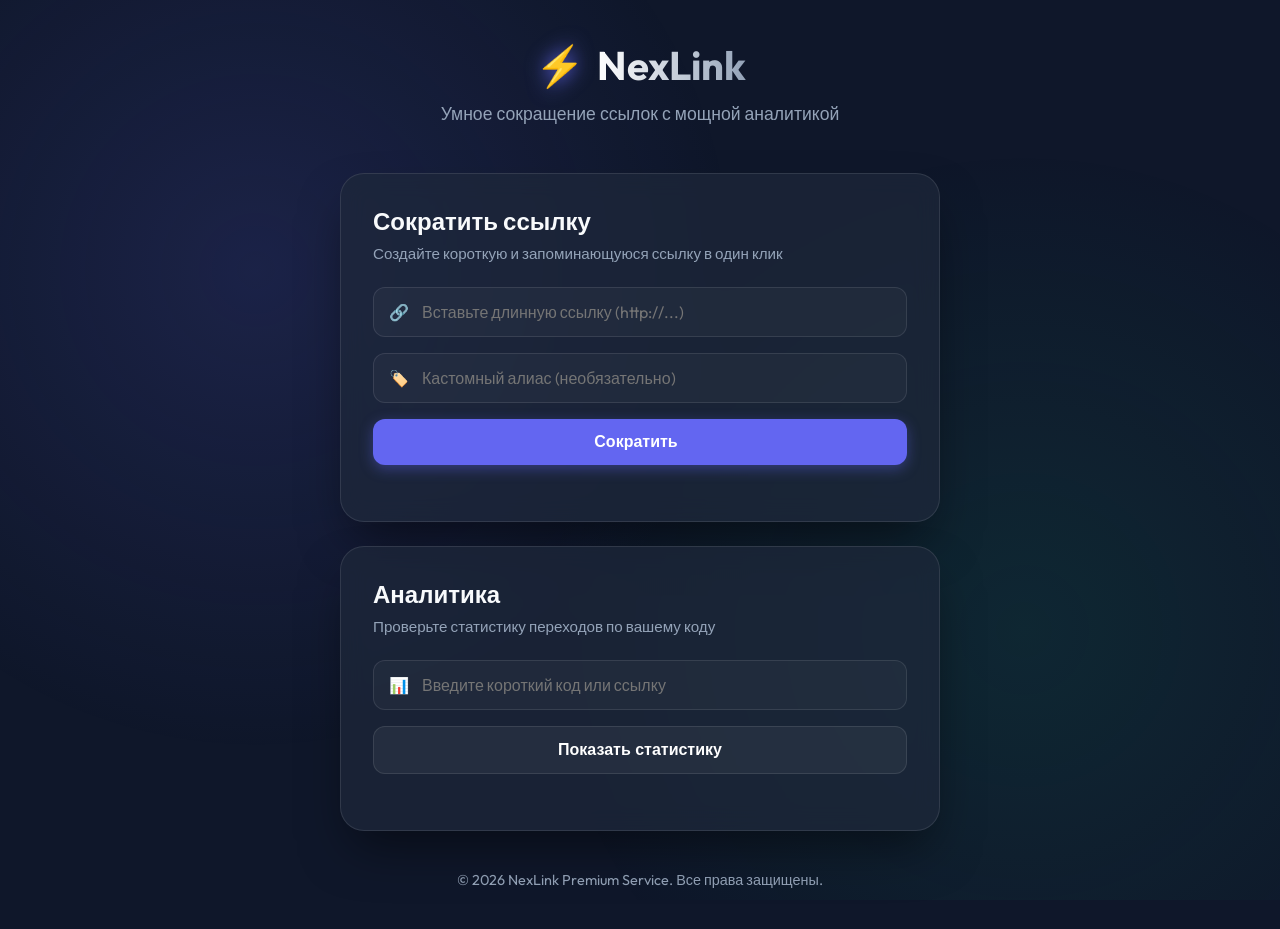
<file: web/index.html>
<!DOCTYPE html>
<html lang="ru">
<head>
    <meta charset="UTF-8">
    <meta name="viewport" content="width=device-width, initial-scale=1.0">
    <title>NexLink | Premium URL Shortener</title>
    <link rel="preconnect" href="https://fonts.googleapis.com">
    <link rel="preconnect" href="https://fonts.gstatic.com" crossorigin>
    <link href="https://fonts.googleapis.com/css2?family=Outfit:wght@300;400;600;700&display=swap" rel="stylesheet">
    <link rel="stylesheet" href="main.css">
</head>
<body>
    <div class="glass-bg"></div>
    
    <main class="container">
        <header class="header">
            <div class="logo">
                <span class="logo-icon">⚡</span>
                <h1>NexLink</h1>
            </div>
            <p class="subtitle">Умное сокращение ссылок с мощной аналитикой</p>
        </header>

        <section class="card animate-up">
            <div class="card-header">
                <h2>Сократить ссылку</h2>
                <p>Создайте короткую и запоминающуюся ссылку в один клик</p>
            </div>
            <div class="input-group">
                <div class="input-wrapper">
                    <span class="input-icon">🔗</span>
                    <input type="text" id="longUrl" placeholder="Вставьте длинную ссылку (http://...)">
                </div>
                <div class="input-wrapper">
                    <span class="input-icon">🏷️</span>
                    <input type="text" id="alias" placeholder="Кастомный алиас (необязательно)">
                </div>
                <button id="shortenBtn" class="btn-primary">
                    <span>Сократить</span>
                    <div class="btn-loader" id="loader"></div>
                </button>
            </div>
            <div id="result" class="result-container"></div>
        </section>

        <section class="card animate-up" style="animation-delay: 0.1s;">
            <div class="card-header">
                <h2>Аналитика</h2>
                <p>Проверьте статистику переходов по вашему коду</p>
            </div>
            <div class="input-group">
                <div class="input-wrapper">
                    <span class="input-icon">📊</span>
                    <input type="text" id="statsCode" placeholder="Введите короткий код или ссылку">
                </div>
                <button id="statsBtn" class="btn-secondary">Показать статистику</button>
            </div>
            <div id="statsResult" class="stats-container"></div>
        </section>

        <footer class="footer">
            <p>&copy; 2026 NexLink Premium Service. Все права защищены.</p>
        </footer>
    </main>

    <script src="app.js"></script>
</body>
</html>
</file>
<file: web/main.css>
:root {
    --primary: #6366f1;
    --primary-hover: #4f46e5;
    --secondary: #10b981;
    --bg: #0f172a;
    --card-bg: rgba(30, 41, 59, 0.7);
    --text: #f8fafc;
    --text-muted: #94a3b8;
    --error: #ef4444;
    --glass: rgba(255, 255, 255, 0.03);
    --border: rgba(255, 255, 255, 0.1);
}

* {
    margin: 0;
    padding: 0;
    box-sizing: border-box;
}

body {
    font-family: 'Outfit', sans-serif;
    background-color: var(--bg);
    color: var(--text);
    min-height: 100vh;
    display: flex;
    justify-content: center;
    overflow-x: hidden;
}

.glass-bg {
    position: fixed;
    top: 0;
    left: 0;
    right: 0;
    bottom: 0;
    background: radial-gradient(circle at 20% 30%, rgba(99, 102, 241, 0.15) 0%, transparent 40%),
                radial-gradient(circle at 80% 70%, rgba(16, 185, 129, 0.1) 0%, transparent 40%);
    z-index: -1;
}

.container {
    width: 100%;
    max-width: 640px;
    padding: 40px 20px;
}

.header {
    text-align: center;
    margin-bottom: 48px;
}

.logo {
    display: flex;
    align-items: center;
    justify-content: center;
    gap: 12px;
    margin-bottom: 12px;
}

.logo-icon {
    font-size: 2.5rem;
    filter: drop-shadow(0 0 10px var(--primary));
}

h1 {
    font-size: 2.5rem;
    font-weight: 700;
    background: linear-gradient(to right, #fff, #94a3b8);
    -webkit-background-clip: text;
    -webkit-text-fill-color: transparent;
}

.subtitle {
    color: var(--text-muted);
    font-size: 1.1rem;
}

.card {
    background: var(--card-bg);
    backdrop-filter: blur(12px);
    border: 1px solid var(--border);
    border-radius: 24px;
    padding: 32px;
    margin-bottom: 24px;
    box-shadow: 0 25px 50px -12px rgba(0, 0, 0, 0.5);
}

.card-header {
    margin-bottom: 24px;
}

.card-header h2 {
    font-size: 1.5rem;
    margin-bottom: 8px;
}

.card-header p {
    color: var(--text-muted);
    font-size: 0.95rem;
}

.input-group {
    display: flex;
    flex-direction: column;
    gap: 16px;
}

.input-wrapper {
    position: relative;
    display: flex;
    align-items: center;
}

.input-icon {
    position: absolute;
    left: 16px;
    color: var(--text-muted);
}

input {
    width: 100%;
    background: var(--glass);
    border: 1px solid var(--border);
    border-radius: 12px;
    padding: 14px 14px 14px 48px;
    color: white;
    font-size: 1rem;
    font-family: inherit;
    transition: all 0.3s ease;
}

input:focus {
    outline: none;
    border-color: var(--primary);
    background: rgba(255, 255, 255, 0.05);
    box-shadow: 0 0 0 4px rgba(99, 102, 241, 0.1);
}

.btn-primary, .btn-secondary {
    padding: 14px 28px;
    border-radius: 12px;
    font-size: 1rem;
    font-weight: 600;
    cursor: pointer;
    transition: all 0.3s ease;
    border: none;
    color: white;
    display: flex;
    align-items: center;
    justify-content: center;
    gap: 8px;
}

.btn-primary {
    background: var(--primary);
    box-shadow: 0 4px 14px 0 rgba(99, 102, 241, 0.39);
}

.btn-primary:hover {
    background: var(--primary-hover);
    transform: translateY(-2px);
    box-shadow: 0 6px 20px rgba(99, 102, 241, 0.45);
}

.btn-secondary {
    background: rgba(255, 255, 255, 0.05);
    border: 1px solid var(--border);
}

.btn-secondary:hover {
    background: rgba(255, 255, 255, 0.1);
    transform: translateY(-2px);
}

.result-container, .stats-container {
    margin-top: 24px;
    border-radius: 16px;
    overflow: hidden;
    transition: all 0.3s ease;
}

.result-box {
    background: rgba(16, 185, 129, 0.1);
    border: 1px solid rgba(16, 185, 129, 0.2);
    padding: 16px;
    border-radius: 12px;
}

.result-link {
    color: var(--secondary);
    text-decoration: none;
    font-weight: 600;
    word-break: break-all;
}

.error-box {
    background: rgba(239, 68, 68, 0.1);
    border: 1px solid rgba(239, 68, 68, 0.2);
    padding: 16px;
    border-radius: 12px;
    color: var(--error);
}

.stats-grid {
    display: grid;
    gap: 16px;
}

.stat-item {
    background: var(--glass);
    padding: 16px;
    border-radius: 12px;
    border: 1px solid var(--border);
}

.stat-label {
    color: var(--text-muted);
    font-size: 0.85rem;
    margin-bottom: 4px;
}

.stat-value {
    font-size: 1.25rem;
    font-weight: 600;
}

pre {
    background: #000;
    padding: 16px;
    border-radius: 12px;
    font-size: 0.85rem;
    color: #10b981;
    overflow-x: auto;
    border: 1px solid var(--border);
}

.footer {
    text-align: center;
    color: var(--text-muted);
    font-size: 0.9rem;
    margin-top: 40px;
}

.animate-up {
    animation: slideUp 0.6s cubic-bezier(0.16, 1, 0.3, 1) both;
}

@keyframes slideUp {
    from { opacity: 0; transform: translateY(20px); }
    to { opacity: 1; transform: translateY(0); }
}

@media (max-width: 480px) {
    .container { padding: 20px 16px; }
    .card { padding: 24px; }
    h1 { font-size: 2rem; }
}
</file>
